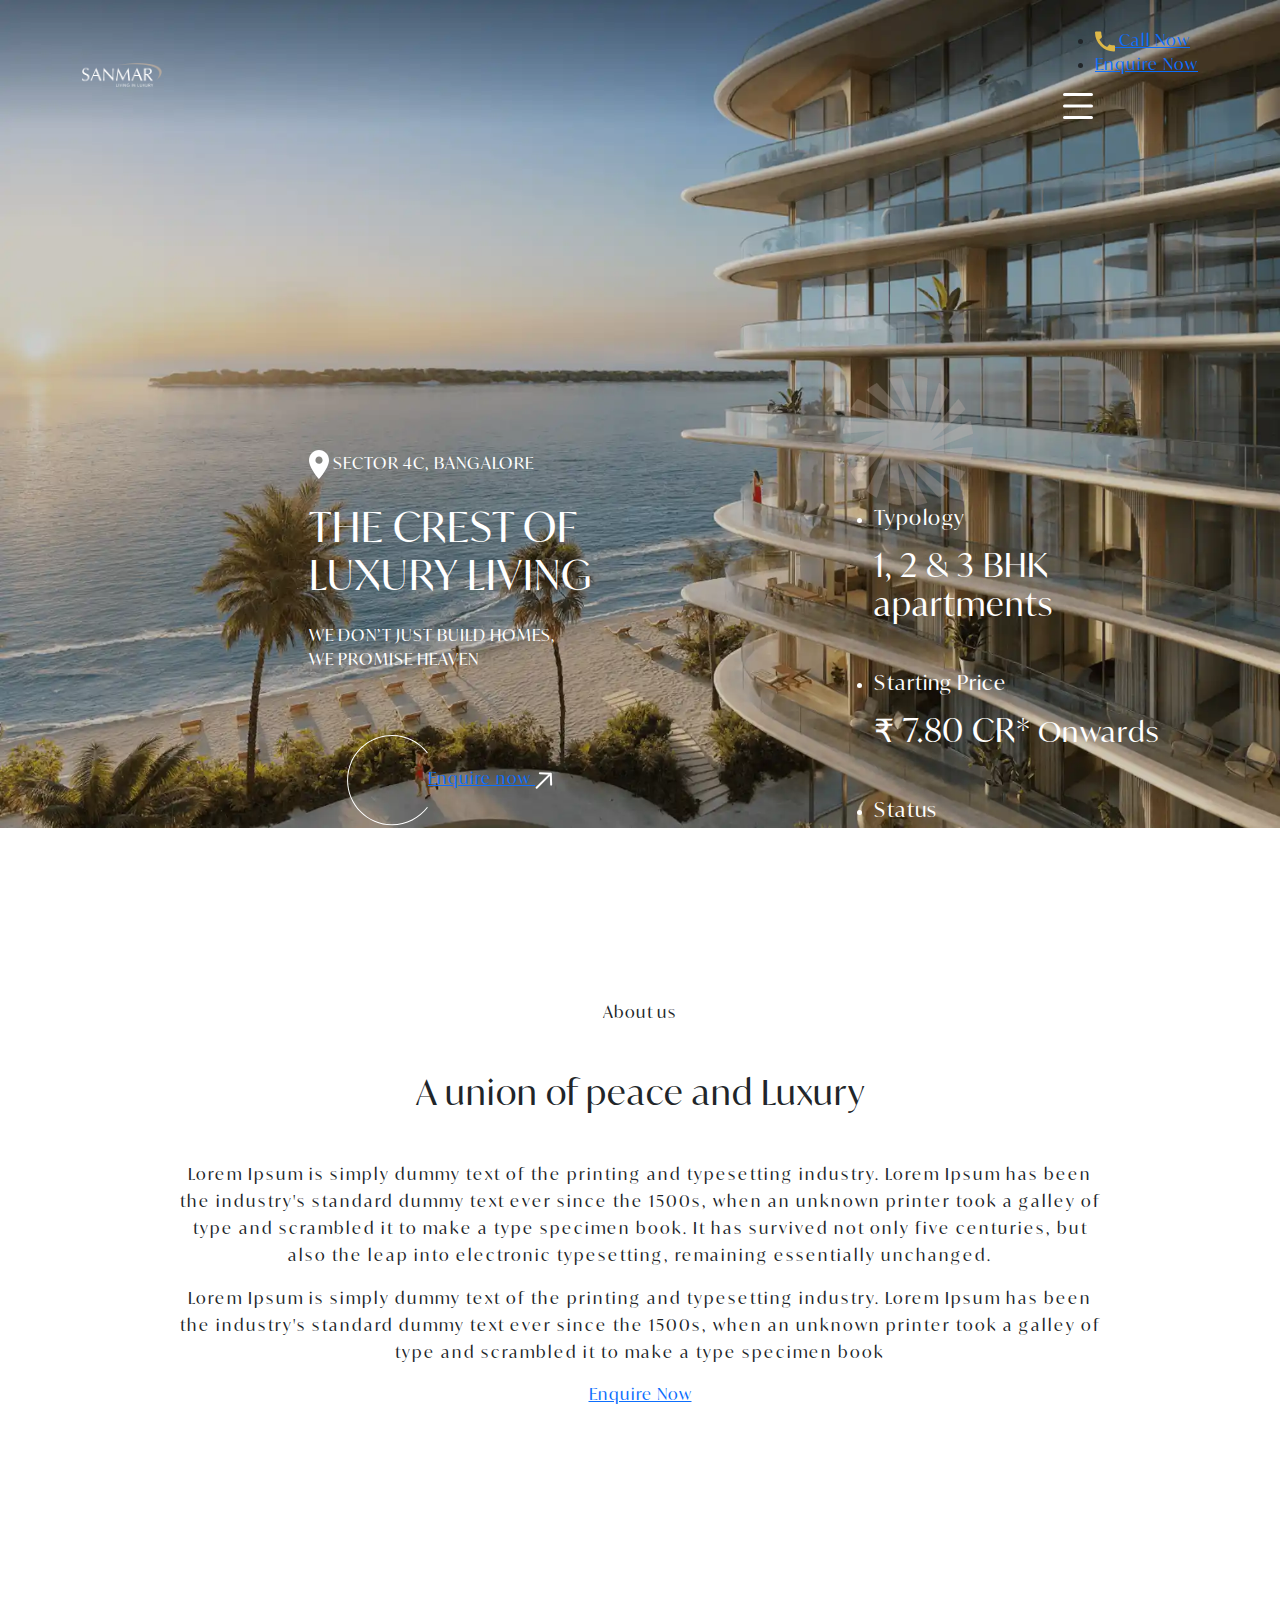
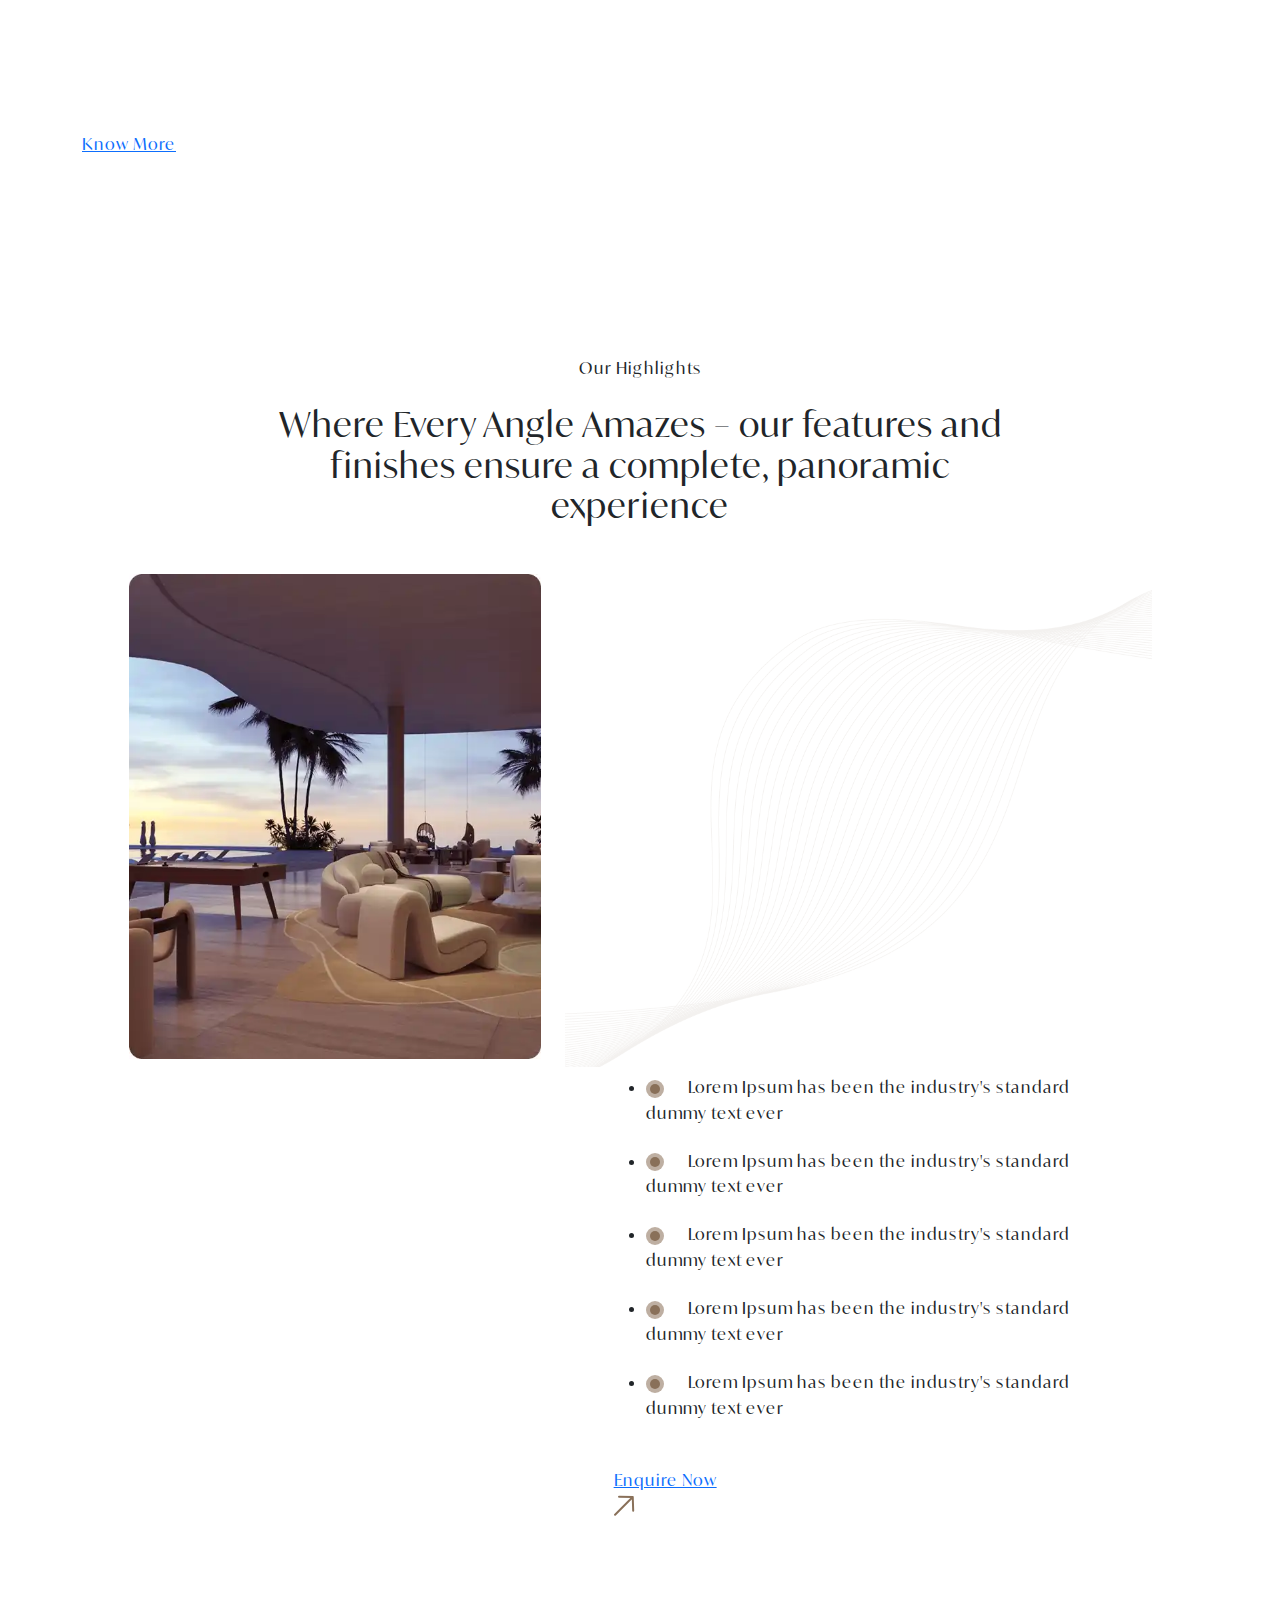
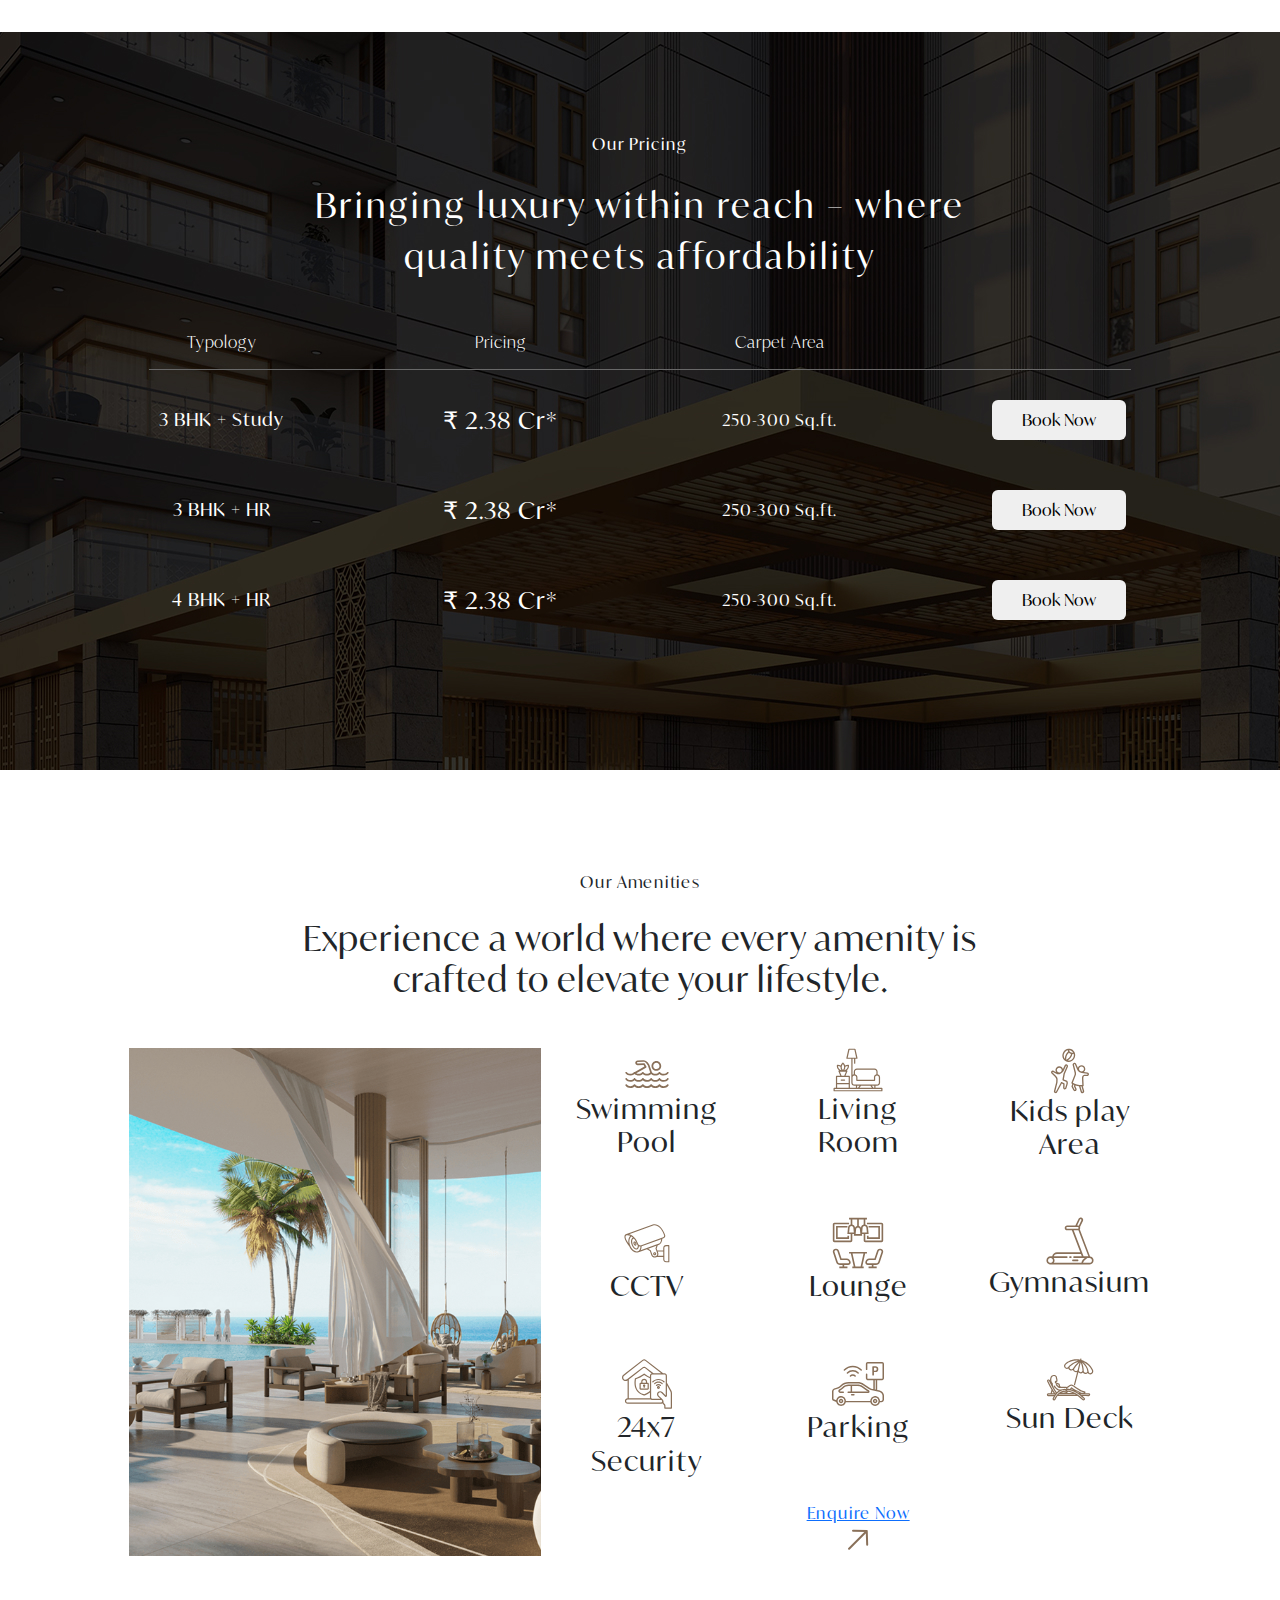
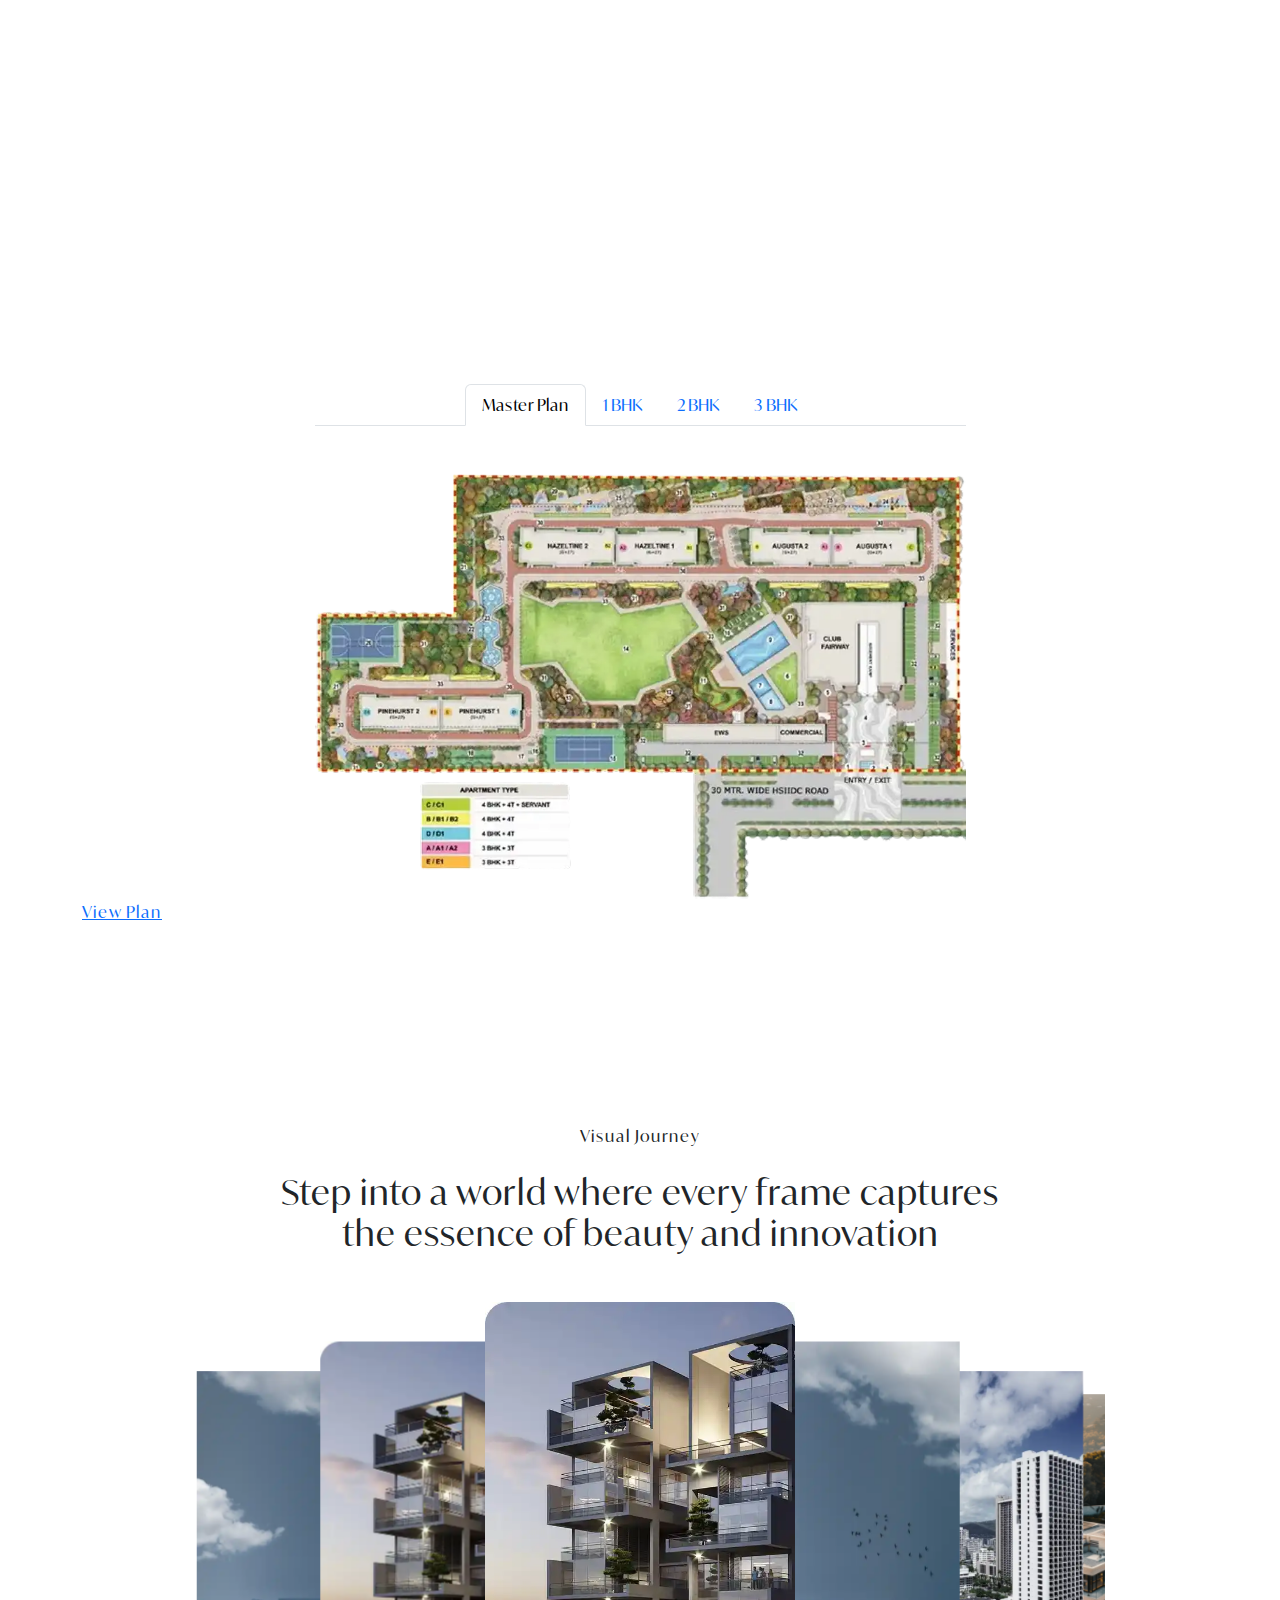
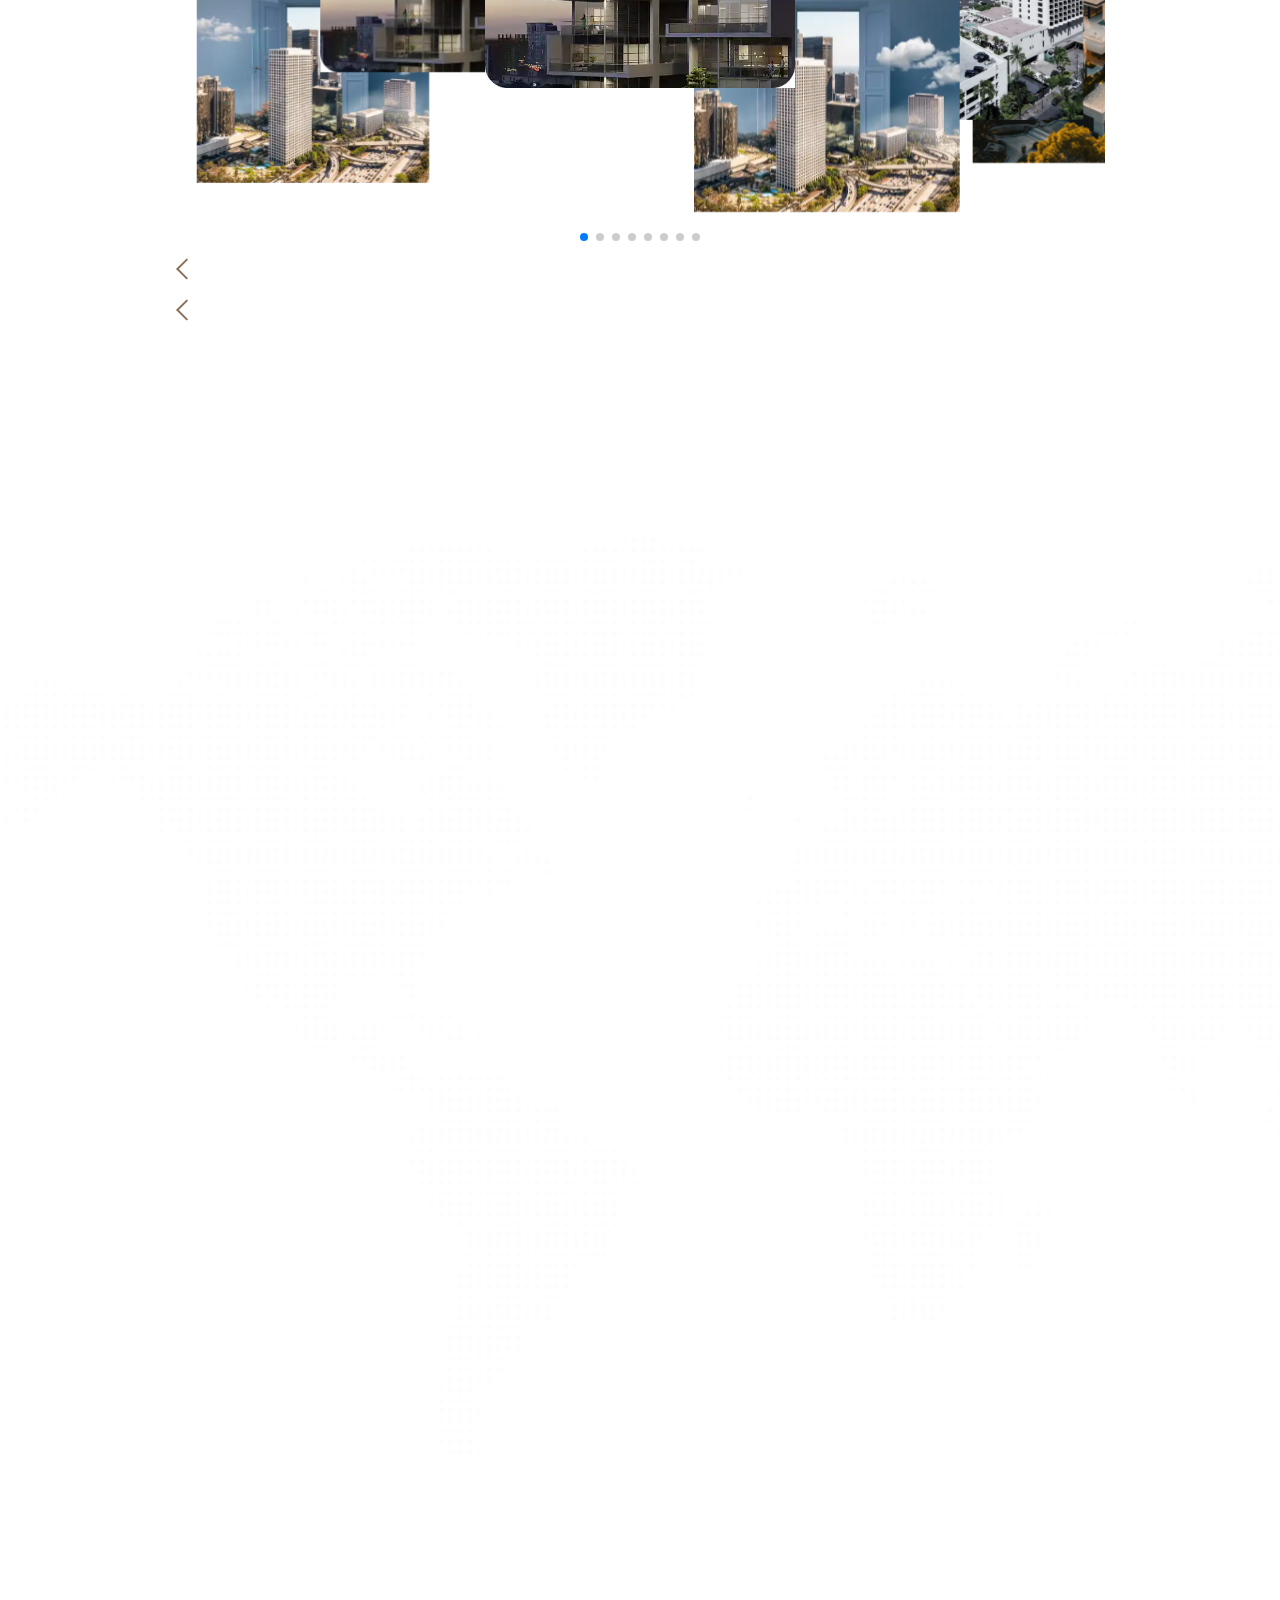
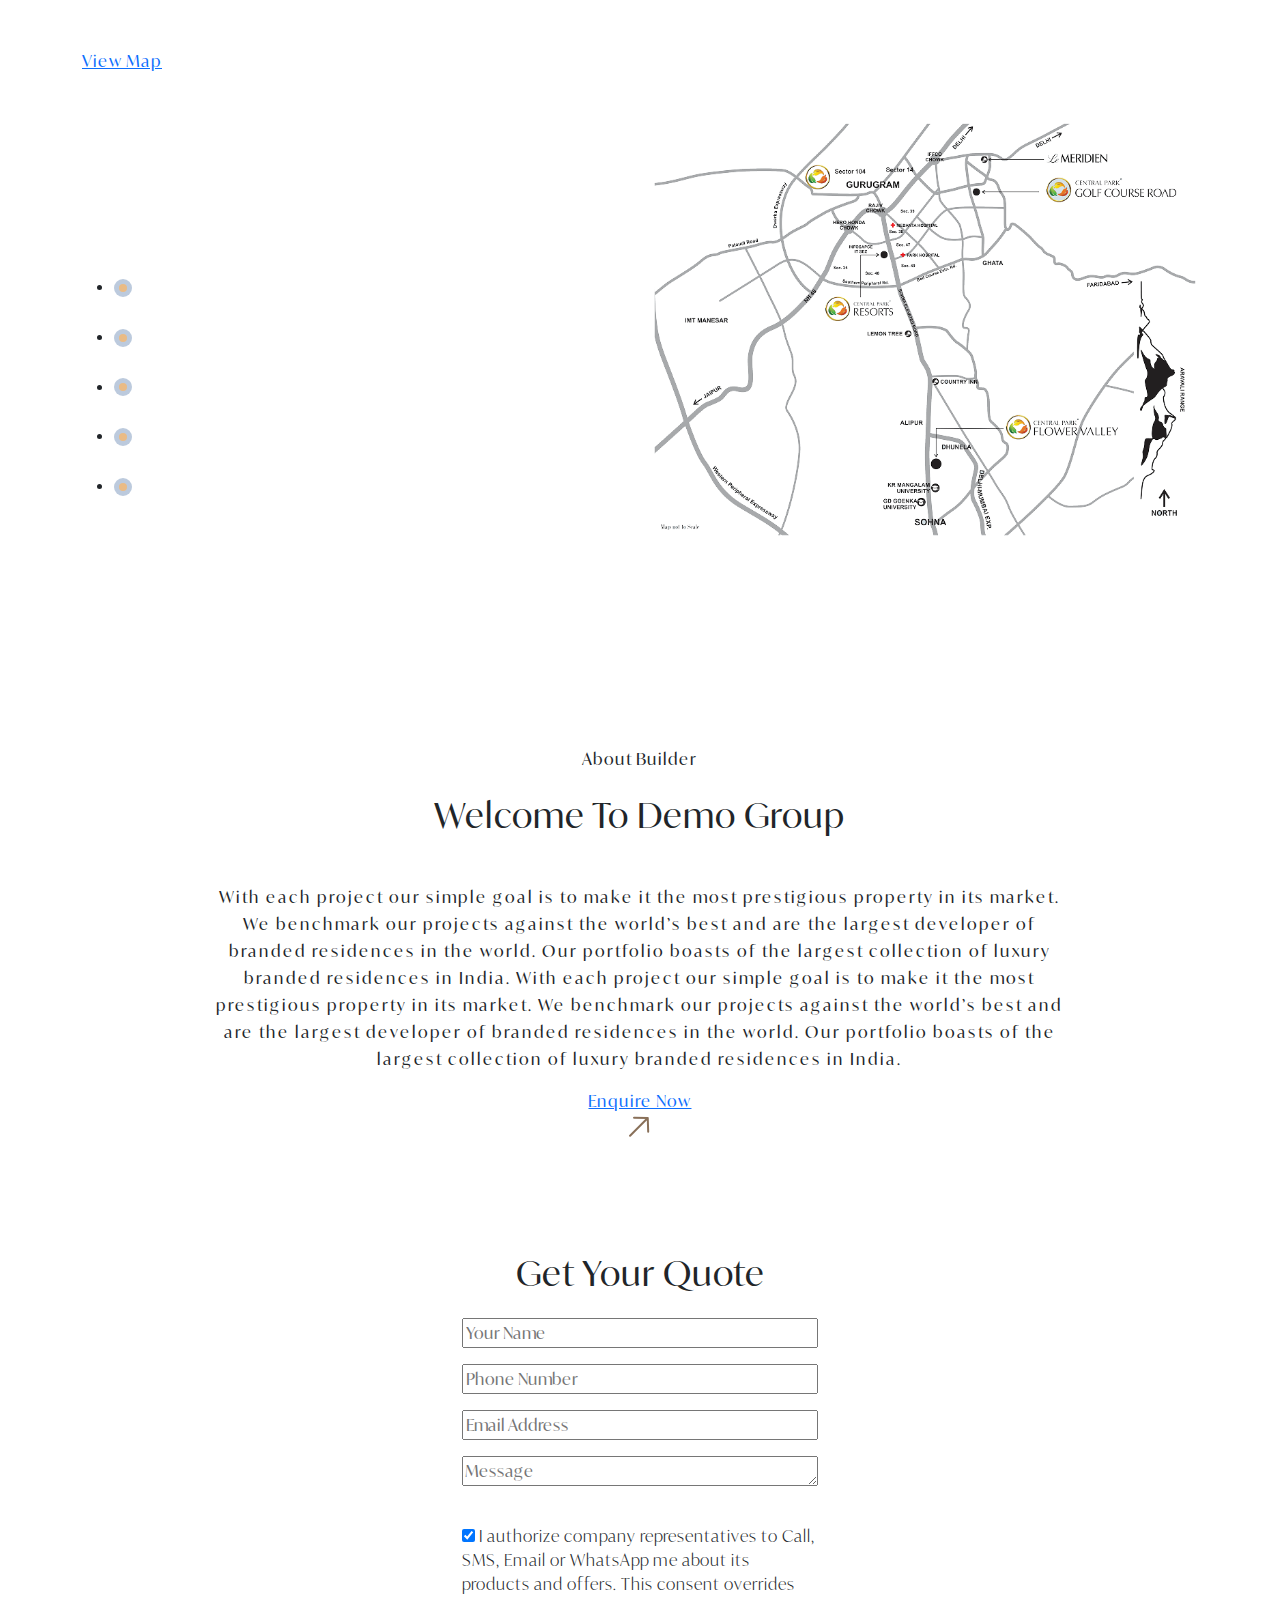
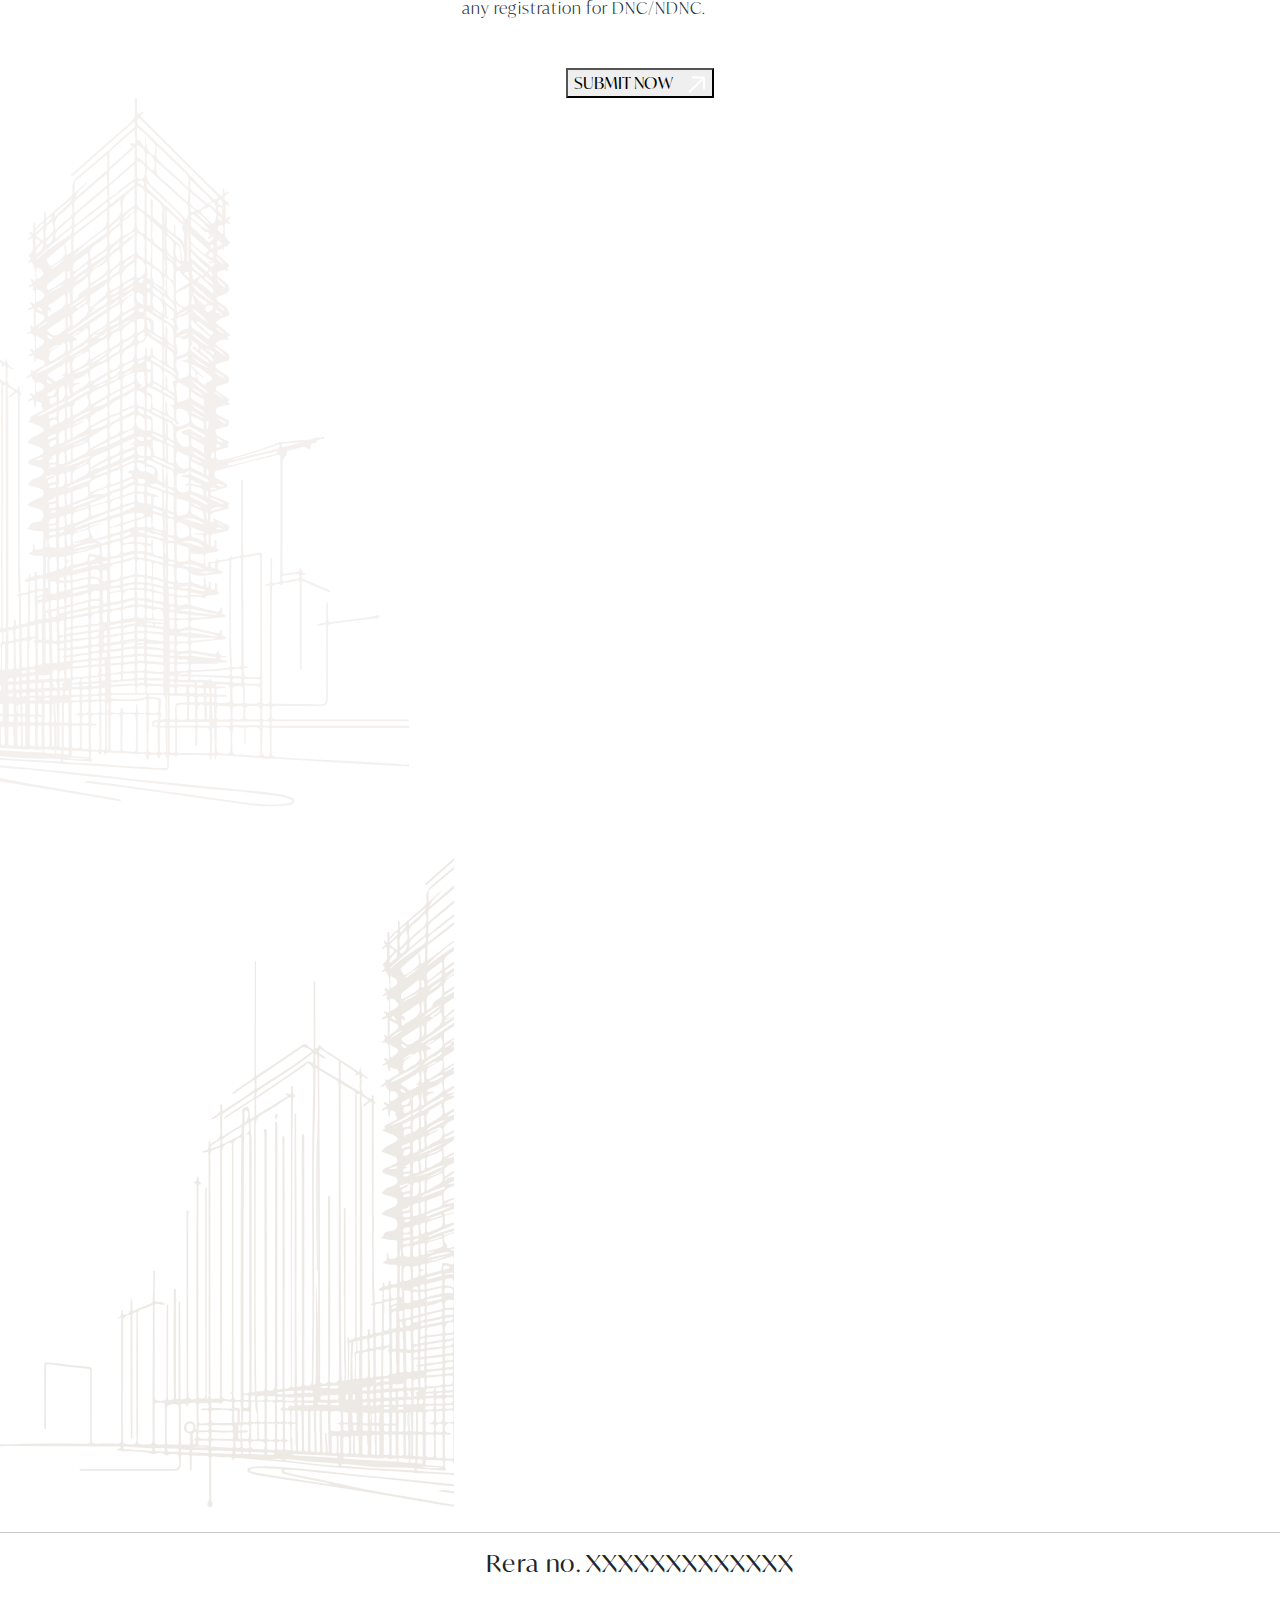
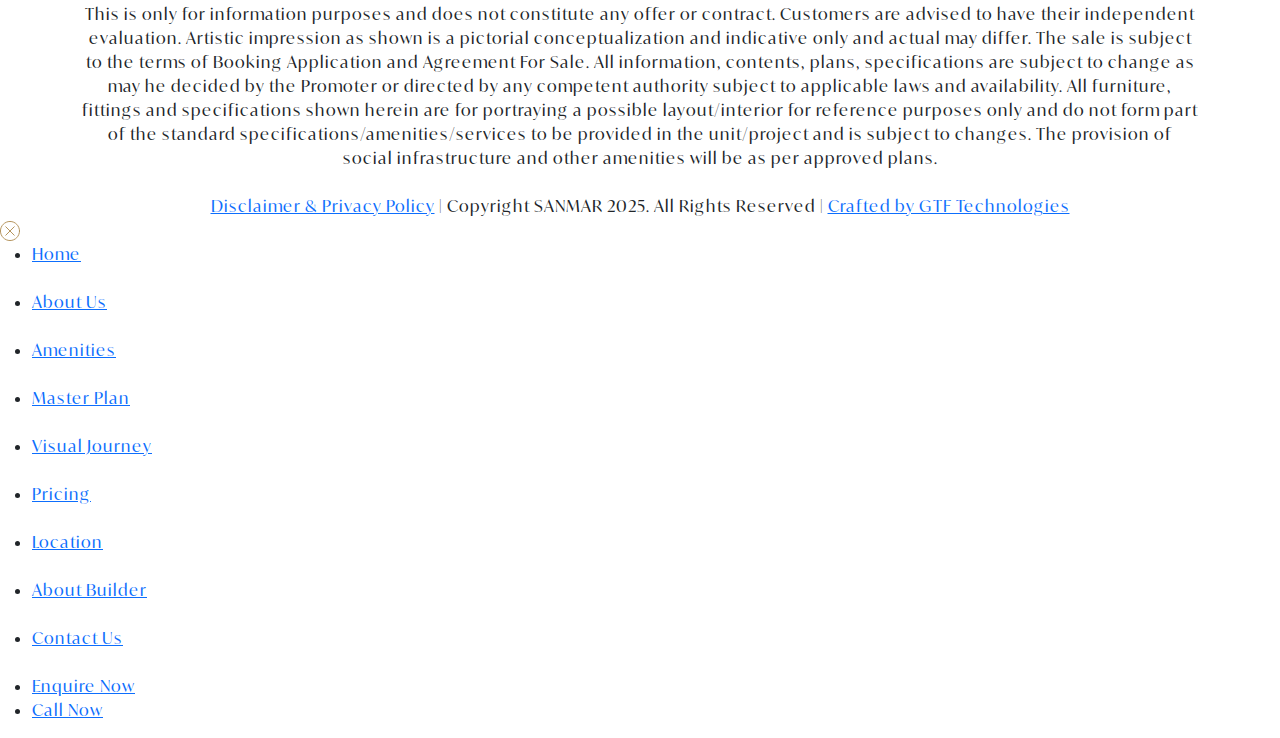
<file: index.html>
<!DOCTYPE html>
<html lang="en">

<head>
  <meta charset="UTF-8" />
  <meta name="viewport" content="width=device-width, initial-scale=1.0" />
  <title>Sanmar</title>
  <link rel="icon" type="image/png" sizes="32x32" href="assets/icons/favicon-32x32.png">
  <link rel="icon" type="image/png" sizes="96x96" href="assets/icons/favicon-96x96.png">
  <link rel="icon" type="image/png" sizes="16x16" href="assets/icons/favicon-16x16.png">
  <link href="https://cdnjs.cloudflare.com/ajax/libs/bootstrap/5.3.0-alpha1/css/bootstrap.min.css" rel="stylesheet" />
  <link rel="stylesheet" href="https://cdn.jsdelivr.net/npm/swiper@11/swiper-bundle.min.css" />
  <link rel="stylesheet" href="https://cdn.jsdelivr.net/npm/@fancyapps/ui/dist/fancybox.css" />
  <link href="assets/css/style.css" rel="stylesheet" />
</head>

<body>
  <header>
    <div class="navbar">
      <div class="container">
        <div class="logo_container d-flex align-items-center">
          <a class="navbar-brand" href="#"><img src="assets/images/logo.png" width="200" alt="logo" /></a>
        </div>
        <div class="contact_detail">
          <ul class="contact_icons">
            <li class="call_now_btn"><a href="tel:+91xxxxxxxxx"><img src="assets/icons/call.svg" alt="virtual_tour" />
                <span>Call Now</span></a></li>
            <li class="enquire_nowbtn_header"><a href="#" data-bs-toggle="modal" data-bs-target="#formModal"
                target="_blank"> <span>Enquire Now</span></a></li>
          </ul>
          <img src="assets/icons/ham_menu.svg" class="ham_menu" alt="ham menu" />
        </div>
      </div>
    </div>
  </header>

  <section class="banner_sec position-relative" id="home">
    <img src="assets/images/bg_banner.webp" lazy="true" class="bg_banner w-100" alt="bg_banner" />
    <div class="absolute_container w-100">
      <div class="container  h-100">
        <div class="row h-100">
          <div class="col-lg-8 d-flex align-items-center justify-content-center">
            <div class="heading_container d-flex flex-column">
              <div class="loc_item">
                <img src="/assets/icons/location.svg" alt="location" />
                <span>SECTOR 4C, BANGALORE</span>
              </div>
              <h1 class="my-4">THE CREST OF <span class="span_txt d-block">LUXURY LIVING</span> </h1>
              <div class="content-container">
                <p>WE DON’T JUST BUILD HOMES, <span class="d-lg-block"></span>
                  WE PROMISE HEAVEN</p>
                <div class="text-center  mt-5 pt-3">
                  <a href="#" data-bs-toggle="modal" data-bs-target="#formModal" class="enquire_btn"><img
                      src="/assets/icons/rounded_circle.svg" class="circle_img" alt="rounded_circle" />Enquire now <img
                      class="right_arrow" src="/assets/icons/arrow_tilt.svg" alt="" /></a>
                </div>
              </div>
            </div>
          </div>
          <div class="col-lg-4 d-lg-block d-none position-relative mt-auto">
            <img src="assets/icons/rounded_circle_sp.png" class="rounded_circle_sp" alt="" />
            <ul class="pricing_container">
              <li class="mb-5">
                <h5 class="mb-3  border_line">Typology <span class="gradient_line"></span></h5>
                <h2>1, 2 & 3 BHK apartments</h2>
              </li>
              <li class="mb-5">
                <h5 class="mb-3  border_line">Starting Price <span class="gradient_line"></span></h5>
                <h2>₹ <span class="price">7.80</span> CR* <small>Onwards</small></h2>
              </li>
              <li>
                <h5 class="border_line mb-4">Status <span class="gradient_line"></span></h5>
                <h2 class="mt-3">Under Construction</h2>
              </li>
            </ul>
          </div>
        </div>
      </div>
    </div>
  </section>
  <section class="pt-4 pricing_mob_container d-lg-none d-block">
    <div class="container">
      <ul class="pricing_container">
        <li>
          <h5 class="border_line">Typology </h5>
          <span class="gradient_line"></span>
          <h2>1, 2 & 3 BHK apartments</h2>
        </li>
        <li>
          <h5 class="border_line">Starting Price </h5>
          <span class="gradient_line"></span>
          <h2>₹ <span class="price">7.80</span> CR* <small>Onwards</small></h2>
        </li>
        <li>
          <h5 class="border_line">Status </h5>
          <span class="gradient_line"></span>
          <h2>Under Construction</h2>
        </li>
      </ul>
    </div>
  </section>



  <section class="py_section about_sec mb-60" id="about">
    <div class="container m-auto">
      <div class="position-relative image_container d-flex align-items-center justify-content-center   text-center">
        <div class="content_container">
          <div class="sub_heading">
            <span>About us</span>
            <div class="border-gradient"></div>
          </div>
          <h2 class="heading my-4 my-lg-5">A union of peace and Luxury</h2>
          <div class="col-md-10 m-auto content">
            <p class="paragraph">Lorem Ipsum is simply dummy text of the printing and typesetting industry. Lorem Ipsum
              has been the industry's standard dummy text ever since the 1500s, when an unknown printer took a galley of
              type and scrambled it to make a type specimen book. It has survived not only five centuries, but also the
              leap into electronic typesetting, remaining essentially unchanged.</p>
            <p class="paragraph">Lorem Ipsum is simply dummy text of the printing and typesetting industry. Lorem Ipsum
              has been the industry's standard dummy text ever since the 1500s, when an unknown printer took a galley of
              type and scrambled it to make a type specimen book</p>
            <a href="#" data-bs-toggle="modal" data-bs-target="#formModal" class="enquire_btn_cta"><span>Enquire
                Now</span></a>
          </div>
        </div>
      </div>
    </div>
  </section>

  <section class="py_section cta_sec cta_one_banner mb-60 position-relative">
    <div class="container h-100 m-auto">
      <div class="row h-100">
        <div class="col-lg-6 m-auto">
          <h2 class="text-white heading text-lg-start">A Vision For <span class="span_txt d-block">Luxury Living</span>
          </h2>
        </div>
        <div class="col-lg-6 d-lg-block d-none">

        </div>
      </div>

      <a href="#" data-bs-toggle="modal" data-bs-target="#formModal" class="enquire_btn_cta"><span>Know More</span></a>

    </div>
  </section>

  <section class="py_section hightlights_sec">
    <div class="container h-100 m-auto">
      <div class="col-md-8 text-center m-auto">
        <div class="sub_heading mb-4">
          <span>Our Highlights</span>
          <div class="border-gradient"></div>
        </div>
        <h2 class="heading">Where Every Angle Amazes – our features and finishes ensure a complete, panoramic experience
        </h2>
      </div>

      <div class="col-md-11 m-auto">
        <div class="bg-white mt-5 two_cols position-relative overflow-hidden">
          <div class="row">
            <div class="col-lg-5 mb-lg-0 mb-4">
              <img src="assets/images/hightlights/hightlights.webp" class="w-100 " alt="Highlights" />
            </div>
            <div class="col-lg-7  position-relative h-100 m-auto">
              <img src="assets/icons/projct-line.png" class="w-100 blob_img" alt="project line" />
              <div class="col-lg-10 m-auto">

                <ul class="listing_container py-2">
                  <li><img src="assets/icons/circle_img.svg" class="me-4" alt="" /><span>Lorem Ipsum has been the
                      industry's standard dummy text ever</span></li>
                  <div class="partition_line my-4"></div>
                  <li><img src="assets/icons/circle_img.svg" class="me-4" alt="" /><span>Lorem Ipsum has been the
                      industry's standard dummy text ever</span></li>
                  <div class="partition_line my-4"></div>
                  <li><img src="assets/icons/circle_img.svg" class="me-4" alt="" /><span>Lorem Ipsum has been the
                      industry's standard dummy text ever</span></li>
                  <div class="partition_line my-4"></div>
                  <li><img src="assets/icons/circle_img.svg" class="me-4" alt="" /><span>Lorem Ipsum has been the
                      industry's standard dummy text ever</span></li>
                  <div class="partition_line my-4"></div>
                  <li><img src="assets/icons/circle_img.svg" class="me-4" alt="" /><span>Lorem Ipsum has been the
                      industry's standard dummy text ever</span></li>
                  <div class="partition_line my-4"></div>

                </ul>
                <a href="#" data-bs-toggle="modal" data-bs-target="#formModal" class="enquire_now_fullbtn mt-4">
                  <span>
                    Enquire Now
                  </span>
                  <figure>
                    <img src="assets/icons/enquire_now_br.svg" alt="enquire now arrow" />
                  </figure>
                </a>
              </div>

            </div>
          </div>
        </div>
      </div>
    </div>
  </section>



  <section class="py_section cta_sec cta_sec_2" id="pricing">
    <div class="container">
      <div class="col-lg-7 col-12 text-center m-auto">
        <div class="sub_heading mb-4">
          <span class="text-white">Our Pricing</span>
          <div class="border-gradient"></div>
        </div>
        <h2 class="heading text-white">Bringing luxury within reach – where quality meets affordability</h2>
      </div>
      <div class="row justify-content-center mt-5">
        <div class="table_container">
          <ul class="flex_cont table_header pb-3">
            <li class="th fw-300">Typology</li>
            <li class="th fw-300">Pricing</li>
            <li class="th fw-300">Carpet Area</li>
            <li class="th fw-300"></li>
          </ul>
          <ul class="flex_cont">
            <li class="td typology">3 BHK + Study</li>
            <li class="td  pricing">₹ <span>2.38</span> Cr*</li>
            <li class="td area">250-300 Sq.ft.</li>
            <li class="tb"><button data-bs-toggle="modal" data-bs-target="#formModal" class="book-btn">Book Now</button>
            </li>
          </ul>
          <ul class="flex_cont">
            <li class="td typology">3 BHK + HR</li>
            <li class="td pricing">₹ <span>2.38</span> Cr*</li>
            <li class="td area">250-300 Sq.ft.</li>
            <li class="td"><button data-bs-toggle="modal" data-bs-target="#formModal" class="book-btn">Book Now</button>
            </li>
          </ul>
          <ul class="flex_cont">
            <li class="td typology">4 BHK + HR</li>
            <li class="td  pricing">₹ <span>2.38</span> Cr*</li>
            <li class="td area">250-300 Sq.ft.</li>
            <li class="td"><button data-bs-toggle="modal" data-bs-target="#formModal" class="book-btn">Book Now</button>
            </li>
          </ul>
        </div>
      </div>
    </div>
  </section>



  <section class="py_section amenities_sec " id="amenities">
    <div class="container h-100 m-auto">
      <div class="col-lg-8 text-center m-auto">
        <div class="sub_heading mb-4">
          <span>Our Amenities</span>
          <div class="border-gradient"></div>
        </div>
        <h2 class="heading">Experience a world where every amenity is crafted to elevate your lifestyle.</h2>
      </div>
      <div class="col-lg-11 m-auto">
        <div class="row mt-5">
          <div class="col-lg-5 mb-lg-0 mb-4">
            <img src="assets/images/amenities/amenities_main_image.jpg" alt="amenities banner" class="w-100" />
          </div>
          <div class="col-lg-7 m-auto text-center">
            <div class="row row-cols-3 g-4 g-lg-5 mb-3">
              <div class="col">
                <div class="amenities_itm">
                  <img src="assets/images/amenities/icon_swimming.svg" alt="swimming" />
                  <h3>Swimming Pool</h3>
                </div>
              </div>
              <div class="col">
                <div class="amenities_itm">
                  <img src="assets/images/amenities/icon_living_room.svg" alt="living_room" />
                  <h3>Living Room</h3>
                </div>
              </div>
              <div class="col">
                <div class="amenities_itm">
                  <img src="assets/images/amenities/icon_kids_play.svg" alt="kids_play_area" />
                  <h3>Kids play Area</h3>
                </div>
              </div>
              <div class="col">
                <div class="amenities_itm">
                  <img src="assets/images/amenities/icon_camera.svg" alt="camera" />
                  <h3>CCTV</h3>
                </div>
              </div>
              <div class="col">
                <div class="amenities_itm">
                  <img src="assets/images/amenities/icon_lounge.svg" alt="lounge" />
                  <h3>Lounge</h3>
                </div>
              </div>
              <div class="col">
                <div class="amenities_itm">
                  <img src="assets/images/amenities/icon_gym.svg" alt="gym" />
                  <h3>Gymnasium</h3>
                </div>
              </div>
              <div class="col">
                <div class="amenities_itm">
                  <img src="assets/images/amenities/icon_security.svg" alt="security" />
                  <h3>24x7 Security</h3>
                </div>
              </div>
              <div class="col">
                <div class="amenities_itm">
                  <img src="assets/images/amenities/icon_parking.svg" alt="parking" />
                  <h3>Parking</h3>
                </div>
              </div>
              <div class="col">
                <div class="amenities_itm">
                  <img src="assets/images/amenities/sun_deck.svg" alt="Sun Deck" />
                  <h3>Sun Deck</h3>
                </div>
              </div>
            </div>
            <a href="#" data-bs-toggle="modal" data-bs-target="#formModal" class="enquire_now_fullbtn  mt-5">
              <span>
                Enquire Now
              </span>
              <figure>
                <img src="assets/icons/enquire_now_br.svg" alt="enquire now arrow" />
              </figure>
            </a>
          </div>
        </div>
      </div>
    </div>
  </section>

  <section class="py_section position-relative master_plan_sec mb-60" id="masterplan_sec">
    <div class="container">
      <div class="col-lg-8 col-12  text-center m-auto">
        <div class="sub_heading mb-4">
          <span class="text-white">Master & Floor Plans</span>
          <div class="border-gradient"></div>
        </div>
        <h2 class="heading text-white">Experience affordable luxury, where style and quality unite to create a more
          attainable refined lifestyle</h2>
      </div>
      <div class="col-md-7 mx-auto mt-5">

        <nav>
          <div class="nav justify-content-center nav-tabs" id="nav-tab" role="tablist">
            <button class="nav-link active" id="nav-home-tab" data-bs-toggle="tab" data-bs-target="#master-plan"
              type="button" role="tab" aria-controls="master-plan" aria-selected="true">Master Plan</button>
            <button class="nav-link" id="nav-profile-tab" data-bs-toggle="tab" data-bs-target="#one-bhk" type="button"
              role="tab" aria-controls="one-bhk" aria-selected="false">1 BHK </button>
            <button class="nav-link" id="nav-contact-tab" data-bs-toggle="tab" data-bs-target="#three-bhk" type="button"
              role="tab" aria-controls="three-bhk" aria-selected="false">2 BHK </button>
            <button class="nav-link" id="three-bhk-tab" data-bs-toggle="tab" data-bs-target="#four-bhk" type="button"
              role="tab" aria-controls="four-bhk" aria-selected="false">3 BHK </button>
          </div>

        </nav>
        <div class="tab-content mt-5" id="nav-tabContent">
          <div class="tab-pane fade show active" id="master-plan" role="tabpanel" aria-labelledby="master-plan-tab">
            <a href="assets/images/masterplan/master-plan_1.webp" data-fancybox="masterplan">
              <img src="assets/images/masterplan/master-plan_1.webp" class="w-100" alt="master plan one" />
            </a>
          </div>
          <div class="tab-pane fade" id="one-bhk" role="tabpanel" aria-labelledby="one-bhk-tab">
            <a href="assets/images/masterplan/master-plan_1.webp" data-fancybox="masterplan">
              <img src="assets/images/masterplan/master-plan_1.webp" class="w-100" alt="master plan one" />
            </a>
          </div>
          <div class="tab-pane fade" id="three-bhk" role="tabpanel" aria-labelledby="three-bhk-tab">
            <a href="assets/images/masterplan/master-plan_1.webp" data-fancybox="masterplan">
              <img src="assets/images/masterplan/master-plan_1.webp" class="w-100" alt="master plan one" />
            </a>
          </div>
          <div class="tab-pane fade" id="four-bhk" role="tabpanel" aria-labelledby="four-bhk-tab">
            <a href="assets/images/masterplan/master-plan_1.webp" data-fancybox="masterplan">
              <img src="assets/images/masterplan/master-plan_1.webp" class="w-100" alt="master plan one" />
            </a>
          </div>
        </div>
      </div>

      <a data-bs-toggle="modal" data-bs-target="#formModal" class="enquire_btn_cta"><span>View Plan</span></a>
  </section>


  <section class="py_section amenities_sec " id="visual_sec">
    <div class="container h-100 m-auto position-relative">
      <div class="col-lg-8 text-center m-auto">
        <div class="sub_heading mb-4">
          <span>Visual Journey</span>
          <div class="border-gradient"></div>
        </div>
        <h2 class="heading">Step into a world where every
          frame captures the essence of beauty and innovation</h2>
      </div>
      <div class="col-lg-10 m-auto">
        <div class="mt-5 ">
          <div class="swiper" id="swiperCoverflowSlider">
            <div class="swiper-wrapper">
              <div class="swiper-slide">
                <img class="w-100" src="assets/images/visual_journey/visual_journey_1.webp" alt="visual_journey" />
              </div>
              <div class="swiper-slide">
                <img class="w-100" src="assets/images/visual_journey/visual_journey_2.webp" alt="visual_journey" />
              </div>
              <div class="swiper-slide">
                <img class="w-100" src="assets/images/visual_journey/visual_journey_3.webp" alt="visual_journey" />
              </div>
              <div class="swiper-slide">
                <img class="w-100" src="assets/images/visual_journey/visual_journey_4.webp" alt="visual_journey" />
              </div>
              <div class="swiper-slide">
                <img class="w-100" src="assets/images/visual_journey/visual_journey_5.webp" alt="visual_journey" />
              </div>
              <div class="swiper-slide">
                <img class="w-100" src="assets/images/visual_journey/visual_journey_1.webp" alt="visual_journey" />
              </div>
              <div class="swiper-slide">
                <img class="w-100" src="assets/images/visual_journey/visual_journey_2.webp" alt="visual_journey" />
              </div>
              <div class="swiper-slide">
                <img class="w-100" src="assets/images/visual_journey/visual_journey_1.webp" alt="visual_journey" />
              </div>
            </div>
            <div class="swiper-pagination"></div>
          </div>

          <div class="arrow_container">
            <figure class="slide_arrow prev-arrow">
              <img src="assets/icons/arrow-slide-prev.svg" alt="prev arrow" />
            </figure>
            <figure class="slide_arrow next-arrow">
              <img src="assets/icons/arrow-slide-prev.svg" alt="prev arrow" />
            </figure>
          </div>
        </div>
      </div>
    </div>
  </section>




  <section class="py_section position-relative location_sec mb-60" id="location_advantage_sec">
    <img src="assets/images/location/location-texture.svg" class="location-texture" alt="location-texture" />
    <div class="container position-relative">
      <div class="col-lg-7 col-12  text-center m-auto">
        <div class="sub_heading mb-4">
          <span class="text-white">Our Location</span>
          <div class="border-gradient"></div>
        </div>
        <h2 class="heading text-white">Access to Everything, Steps from Everywhere – Your
          Perfect Location Awaits</h2>

      </div>

      <a class="enquire_btn_cta" href="#" data-bs-toggle="modal" data-bs-target="#formModal"><span>View Map</span></a>

      <div class="row mt-5 position-relative">
        <div class="col-lg-6 my-auto position-relative order-lg-0 order-1 mb-lg-0 mb-5">
          <ul class="listing_container py-2">
            <li><img src="assets/icons/rounded_circle_wsh.svg" class="me-4" alt="" /><span class="text-white"><strong>5
                  minutes</strong> from the KMP Expressway</span></span></li>
            <div class="partition_line my-4"></div>
            <li><img src="assets/icons/rounded_circle_wsh.svg" class="me-4" alt="" /><span class="text-white"><strong>5
                  minutes</strong> from the KMP Expressway</span></li>
            <div class="partition_line my-4"></div>
            <li><img src="assets/icons/rounded_circle_wsh.svg" class="me-4" alt="" /><span class="text-white"><strong>5
                  minutes</strong> from the KMP Expressway</span></li>
            <div class="partition_line my-4"></div>
            <li><img src="assets/icons/rounded_circle_wsh.svg" class="me-4" alt="" /><span class="text-white"><strong>5
                  minutes</strong> from the KMP Expressway</span></li>
            <div class="partition_line my-4"></div>
            <li><img src="assets/icons/rounded_circle_wsh.svg" class="me-4" alt="" /><span class="text-white"><strong>5
                  minutes</strong> from the KMP Expressway</span></li>
            <div class="partition_line my-4"></div>

          </ul>

        </div>
        <div class="col-lg-6">
          <img src="assets/images/location/location-map.png" class="w-100" alt="location" />
        </div>
      </div>
    </div>
  </section>
  <section class="py_section" id="about_developer">
    <div class="col-md-8 text-center m-auto">
      <div class="sub_heading mb-4">
        <span>About Builder</span>
        <div class="border-gradient"></div>
      </div>
      <h2 class="heading">Welcome To Demo Group</h2>
      <p class="mt-5 paragraph">With each project our simple goal is to make it the most prestigious property in its
        market. We benchmark our projects against the world’s best and are the largest developer of branded residences
        in the world. Our portfolio boasts of the largest collection of luxury branded residences in India. With each
        project our simple goal is to make it the most prestigious
        property in its market. We benchmark our projects against the world’s best and are the largest developer
        of branded residences in the world. Our portfolio boasts of the largest collection of
        luxury branded residences in India.</p>
      <a href="#" data-bs-toggle="modal" data-bs-target="#formModal" class="enquire_now_fullbtn mt-4">
        <span>
          Enquire Now
        </span>
        <figure>
          <img src="assets/icons/enquire_now_br.svg" alt="enquire now arrow" />
        </figure>
      </a>
    </div>
  </section>
  <section class="pt-0 position-relative contact_sec" id="contact_us">
    <div class="container ">
      <div class="row">
        <div class="col-lg-4 m-auto">
          <h2 class="heading text-center">Get Your Quote</h2>
          <form
            onsubmit="event.preventDefault(); submitForm(2, 'qSenderName', 'qMobileNo', 'qEmailID', 'qMessage', window.AgentInfo.vProject)"
            class="text-center">
            <div class="input_container mb-3">
              <input type="text" class="w-100" id="qSenderName" placeholder="Your Name" />
            </div>
            <div class="input_container  mb-3">
              <input type="text" class="w-100" id="qMobileNo" placeholder="Phone Number" />
            </div>
            <div class="input_container  mb-3">
              <input type="text" class="w-100" id="qEmailID" placeholder="Email Address" />
            </div>
            <div class="input_container ">
              <textarea name="message" rows="1" maxlength="350" id="qMessage" placeholder="Message"
                class="w-100 mb-3 resize-none"></textarea>
            </div>
            <label class="checkbox_div mt-3 text-start fw-300" for="termsandCond">
              <input type="checkbox" id="termsandCond" checked />
              <span>I authorize company representatives to Call, SMS, Email or WhatsApp me about its products and
                offers. This consent overrides any registration for DNC/NDNC.</span>
            </label>

            <button type="submit" class="know_more_btn m-auto mt-lg-5 mt-4 justify-content-center">SUBMIT NOW
              <span class="arrow_circle"><img src="assets/icons/arrow_tilt.svg" alt="" />
              </span>
            </button>
          </form>


        </div>
        <!-- <div class="col-md-6"></div> -->
      </div>

    </div>
    <img src="assets/images/contact/building_left.svg" class="buidling_frame building_left d-lg-block d-none"
      alt="buildingfram" />
    <img src="assets/images/contact/building_right.svg" class="buidling_frame d-lg-block d-none" alt="buildingfram" />

    </div>
  </section>
  <hr />

  <footer class="text-center">
    <div class="container">
      <h4 class="rera_txt">Rera no. XXXXXXXXXXXXX</h4>
      <p class="description my-4">This is only for information purposes and does not constitute any offer or contract.
        Customers are advised to have their independent evaluation. Artistic impression as shown is a pictorial
        conceptualization and indicative only and actual may differ. The sale is subject to the terms of Booking
        Application and Agreement For Sale. All information, contents, plans, specifications are subject to change as
        may he decided by the Promoter or directed by any competent authority subject to applicable laws and
        availability. All furniture, fittings and specifications shown herein are for portraying a possible
        layout/interior for reference purposes only and do not form part of the standard
        specifications/amenities/services to be provided in the unit/project and is subject to changes. The provision of
        social infrastructure and other amenities will be as per approved plans.
      </p>
      <p class="desclaimer_txt mb-0"><a href="disclaimer.html">Disclaimer & Privacy Policy</a> | Copyright SANMAR 2025.
        All
        Rights Reserved | <a href="https://www.gtftechnologies.com/" target="_blank">Crafted by GTF Technologies</a></p>
    </div>
  </footer>


  <div class="sidebar_menu bg_slide_clr">
    <div class="cross_icon cross_icon_side">
      <img src="assets/icons/cross.svg" height="20" width="20" />
    </div>
    <ul>
      <li class="mb-lg-4 mb-3"><a href="#home">Home</a></li>
      <li class="mb-lg-4 mb-3"><a href="#about">About Us</a></li>
      <li class="mb-lg-4 mb-3"><a href="#amenities">Amenities</a></li>
      <li class="mb-lg-4 mb-3"><a href="#masterplan_sec">Master Plan</a></li>
      <!-- <li class="mb-lg-4 mb-3"><a href="#floorPlan">Floor Plan</a></li> -->
      <!-- <li class="mb-lg-4 mb-3"><a href="#virtual_tour">Virtual Tour</a></li> -->
      <li class="mb-lg-4 mb-3"><a href="#visual_sec">Visual Journey</a></li>
      <li class="mb-lg-4 mb-3"><a href="#pricing">Pricing</a></li>
      <li class="mb-lg-4 mb-3"><a href="#location_advantage_sec">Location</a></li>
      <li class="mb-lg-4 mb-3"><a href="#about_developer">About Builder</a></li>


      <li class="mb-lg-4 mb-3"><a href="#contact_us">Contact Us</a></li>
    </ul>
  </div>


  <div class="bottom_nav">
    <ul>
      <li><a href="#" data-bs-toggle="modal" data-bs-target="#formModal">Enquire Now</a></li>
      <div class="partition_line"></div>
      <!-- <li><a href="https://tarc.in/tarc-ishva/vr-tour/" target="_blank">Virtual Tour</a></li>
      <div class="partition_line"></div> -->
      <li><a href="tel:+91xxxxxxxxx">Call Now</a></li>
    </ul>
  </div>
  <div class="modal  fade" id="formModal" tabindex="-1" aria-labelledby="formModal" aria-hidden="true">
    <div class="modal-dialog modal-dialog-centered contact_sec">
      <div class="modal-content">
        <div class="modal-body p-lg-5 p-4">
          <div class="cross_icon" data-bs-dismiss="modal" aria-label="Close">
            <img src="assets/icons/cross.svg" height="20" width="20" />
          </div>
          <div class="row">
            <!-- <div class="col-lg-6 mb-lg-0 mb-4">
                    <picture class=" position-relative d-block">
            <source media="(max-width: 767px)" srcset="assets/images/form_side_mob_img.webp" type="image/jpeg">
            <source media="(min-width: 768px)" srcset="assets/images/form_side_img.jpg" type="image/jpeg">
            <img src="assets/images/form_side_img.jpg" class="w-100 elevation_img" alt="elevation">
                          <div class="p-2 art_txt text-white img_txt">Artistic impression</div>

          </picture>


                
              </div> -->
            <div class="col-lg-12 text-lg-start text-center m-auto">
              <div class=" modal_header text-center">
                <img src="assets/images/logo.png" class="modal_logo" alt="tarc logo" />
                <!-- <h2 class="heading text-center ">Get Your Quote</h2> -->
              </div>
              <form
                onsubmit="event.preventDefault(); submitForm(2, 'qSenderNameformmodal', 'qMobileNomodal', 'qEmailIDmodal', 'qMessagemodal', window.AgentInfo.vProject)">
                <div class="input_container">
                  <input type="text" class="w-100" placeholder="Your Name" id="qSenderNameformmodal" />
                </div>
                <div class="input_container">
                  <input type="text" class="w-100" placeholder="Phone Number" id="qMobileNomodal" />
                </div>
                <div class="input_container">
                  <input type="text" class="w-100" placeholder="Email Address" id="qEmailIDmodal" />
                </div>
                <div class="input_container">
                  <textarea name="message" rows="1" maxlength="350" id="qMessagemodal" placeholder="Message"
                    class="w-100 resize-none"></textarea>
                </div>
                <label class="checkbox_div text-start mt-3 fw-300" for="termsandCond">
                  <input type="checkbox" id="termsandCond" checked />
                  <span>I authorize company representatives to Call, SMS, Email or WhatsApp me about its products and
                    offers. This consent overrides any registration for DNC/NDNC.</span>
                </label>
                <button type="submit" class="know_more_btn m-auto mt-4 justify-content-center">SUBMIT NOW
                  <span class="arrow_circle"><img src="assets/icons/arrow_tilt.svg" alt="" />
                  </span>
                </button>
              </form>
            </div>
          </div>
        </div>
      </div>
    </div>
    <script src="https://cdn.jsdelivr.net/npm/swiper@11/swiper-bundle.min.js"></script>
    <script src="https://cdn.jsdelivr.net/npm/@fancyapps/ui/dist/fancybox.umd.js"></script>
    <script src="assets/js/bootstrap.bundle.js"></script>
    <script src="https://code.jquery.com/jquery-3.7.1.js"></script>
    <script defer type="text/javascript" language="javascript">
      var versionUpdate = (new Date()).getTime();
      var script = document.createElement("script");
      script.type = "text/javascript";
      script.src = "https://api2.gtftech.com/scripts/queryform.min.ssl.js?v=" + versionUpdate;
      document.body.appendChild(script);
    </script>
    <script>

      window.AgentInfo = {
        vAgentID: "4615",
        vProject: "TARC Ishva Sector 63 Gurugram",
        vURL: "https://layout.gtftechnologies.com/tarc-demo/",
        thankspageurl: "https://layout.gtftechnologies.com/tarc-demo/thanks.html"
      };

      function submitForm(formId, senderNameId, mobileId, emailId, messageId, vProject) {
        // const submissionAgentInfo = {
        //   ...window.AgentInfo,
        //   vProject: vProject
        //   window.AgentInfo.vProject
        // };
        // const FormInfo = {
        //   SenderControlID: senderNameId,
        //   SenderControlMobileID: mobileId,
        //   SenderControlEmailID: emailId,
        //   SenderControlMsgID: messageId
        // };
        // SubmitQueryData(submissionAgentInfo, FormInfo);
      }

      const swiper = new Swiper('#swiperCoverflowSlider', {
        slidesPerView: 3,
        pagination: {
          el: '.swiper-pagination',
          clickable: true,
          type: 'bullets',
        },
        navigation: {
          nextEl: '.next-arrow',
          prevEl: '.prev-arrow',
        },
        loop: true,
        effect: 'coverflow',
        coverflowEffect: {
          rotate: 0,
          stretch: 92,
          depth: 200,
          modifier: 1,
          slideShadows: false,
        },
        centeredSlides: true,
        breakpoints: {
          // Mobile devices (≤ 640px)
          320: {
            slidesPerView: 1,
            coverflowEffect: {
              stretch: 0,
              depth: 100,
              modifier: 1,
              slideShadows: false,
            },
          },
          // Tablets (≤ 768px)
          641: {
            slidesPerView: 2,
            coverflowEffect: {
              stretch: 50,
              depth: 150,
              modifier: 1,
              slideShadows: false,
            },
          },
          // Desktops (≥ 769px)
          769: {
            slidesPerView: 3,
            coverflowEffect: {
              stretch: 92,
              depth: 200,
              modifier: 1,
              slideShadows: false,
            },
          },
        },
      });

      Fancybox.bind("[data-fancybox]", {
        loop: true,
        buttons: [
          "zoom",
          "slideShow",
          "fullScreen",
          "download",
          "thumbs",
          "close"
        ]
      });

      document.querySelectorAll(".ham_menu, .cross_icon_side").forEach(element => {
        element.addEventListener("click", () => {
          document.querySelector(".sidebar_menu").classList.toggle("active");
        });
      });

      document.querySelectorAll('.sidebar_menu a').forEach(anchor => {
        console.log(anchor)
        anchor.addEventListener('click', function (e) {
          e.preventDefault();
          const targetId = this.getAttribute('href');
          console.log(targetId)
          const targetElement = document.querySelector(targetId);
          if (targetElement) {
            targetElement.scrollIntoView({
              behavior: 'smooth',
              block: 'start'
            });
            document.querySelector(".sidebar_menu").classList.remove("active");
          }
        });
      });
      window.addEventListener('scroll', function () {
        const element = document.querySelector('header');
        const scrollPosition = window.scrollY;

        if (scrollPosition > 100) {
          element.classList.add('fixed');
        } else {
          element.classList.remove('fixed');
        }
      });
      setTimeout(() => {
        $("#formModal").modal("show");
      }, 10000);

    </script>
</body>

</html>
</file>
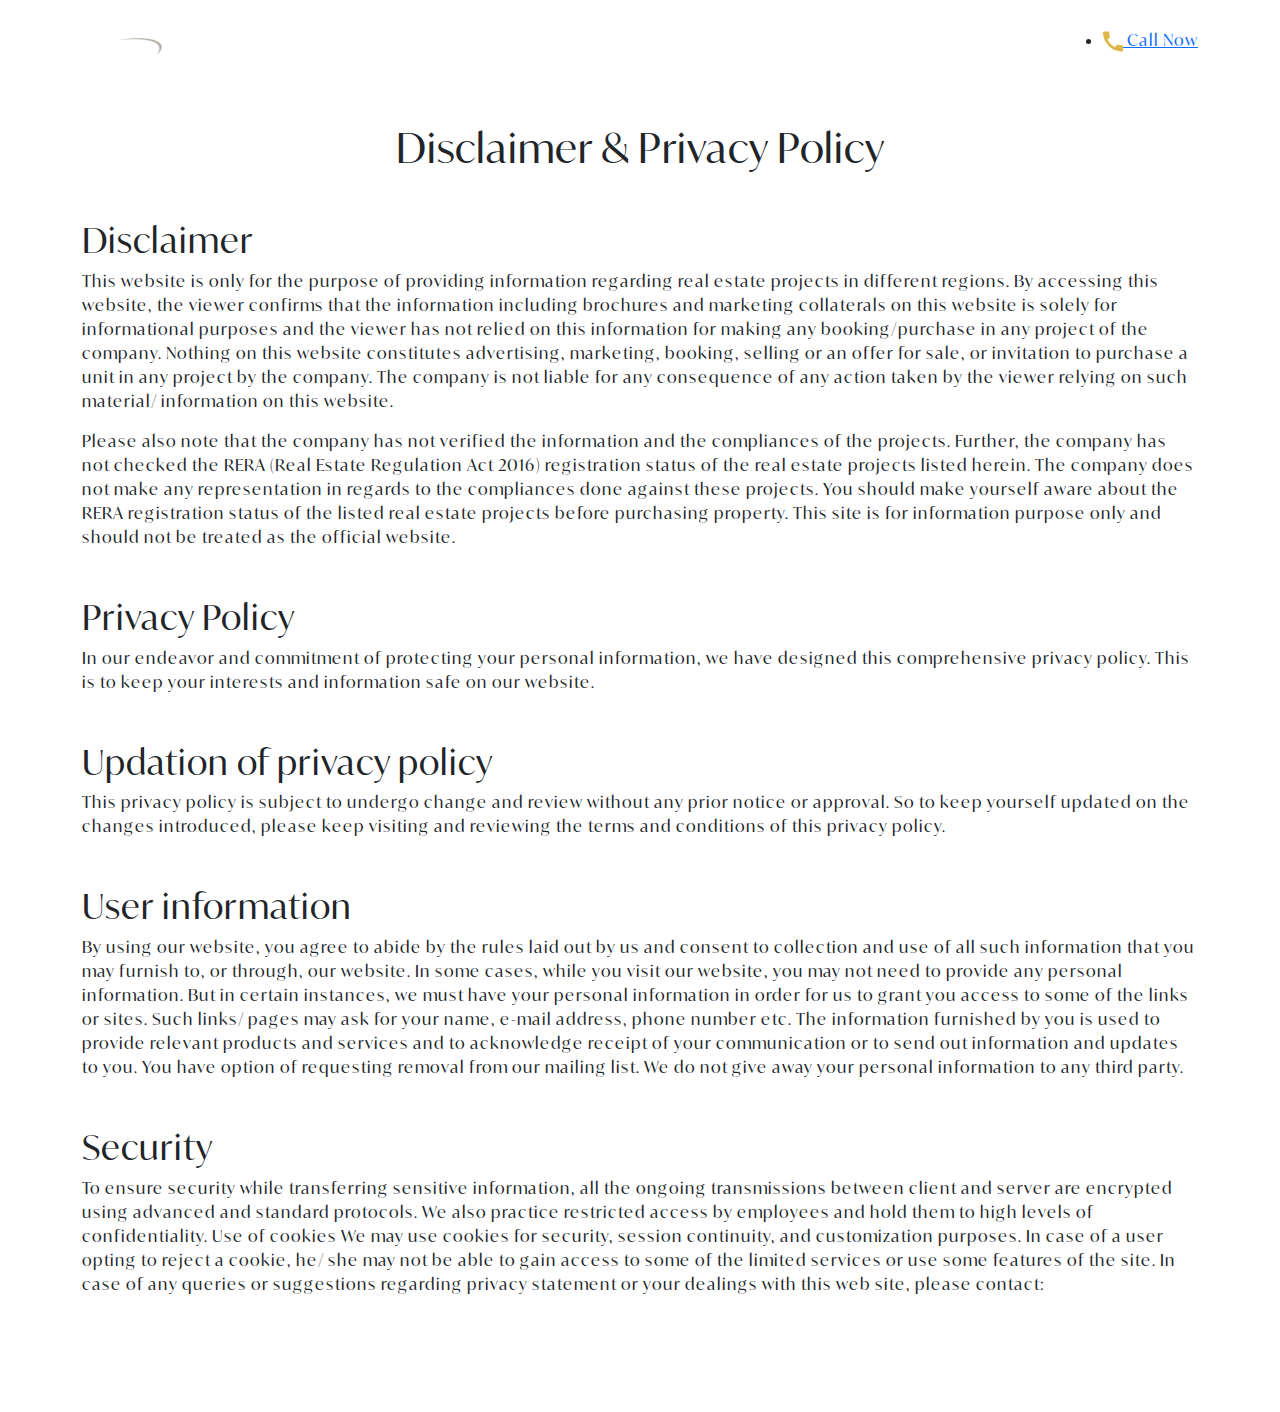
<file: disclaimer.html>
<!DOCTYPE html>
<html lang="en">

<head>
  <meta charset="UTF-8" />
  <meta name="viewport" content="width=device-width, initial-scale=1.0" />
  <title>Sanwar</title>
    <link rel="icon" type="image/png" sizes="32x32" href="assets/icons/favicon-32x32.png">
    <link rel="icon" type="image/png" sizes="96x96" href="assets/icons/favicon-96x96.png">
    <link rel="icon" type="image/png" sizes="16x16" href="assets/icons/favicon-16x16.png">
    <link rel="stylesheet" href="https://cdn.jsdelivr.net/npm/swiper@11/swiper-bundle.min.css" />
    <link rel="stylesheet" href="https://cdn.jsdelivr.net/npm/@fancyapps/ui/dist/fancybox.css"/>
  <link href="assets/css/bootstrap.min.css" rel="stylesheet" />
  <link href="assets/css/style.css" rel="stylesheet" />
</head>

<body>
  <header class="fixed">
    <div class="navbar">
      <div class="container">
        <div class="logo_container d-flex align-items-center">
          <a class="navbar-brand" href="/"><img src="assets/images/logo.png" width="200" alt="logo" /></a>
        </div>
        <div class="contact_detail">
          <ul class="contact_icons">
            <li class="call_now_btn"><a href="tel:+917827178271"><img src="assets/icons/call.svg" alt="virtual_tour" />
                <span>Call Now</span></a></li>
            <!-- <li class="enquir  e_nowbtn_header"><a href="#"  data-bs-toggle="modal" data-bs-target="#formModal" target="_blank"> <span>Enquire Now</span></a></li> -->
          </ul>
        </div>
      </div>
    </div>
  </header>


  <section class="desclaimer_sec position-relative py_section" id="home">
    <div class="container">
    <h1 class="my-4 text-center">Disclaimer & Privacy Policy</h1>

   <h2 class="text-start mb-2 mt-5 heading">Disclaimer</h2> 
<p>This website is only for the purpose of providing information regarding real estate projects in different regions. By accessing this website, the viewer confirms that the information including brochures and marketing collaterals on this website is solely for informational purposes and the viewer has not relied on this information for making any booking/purchase in any project of the company. Nothing on this website constitutes advertising, marketing, booking, selling or an offer for sale, or invitation to purchase a unit in any project by the company. The company is not liable for any consequence of any action taken by the viewer relying on such material/ information on this website.</p>

<p>Please also note that the company has not verified the information and the compliances of the projects. Further, the company has not checked the RERA (Real Estate Regulation Act 2016) registration status of the real estate projects listed herein. The company does not make any representation in regards to the compliances done against these projects. You should make yourself aware about the RERA registration status of the listed real estate projects before purchasing property.
This site is for information purpose only and should not be treated as the official website.</p>

<h2 class="text-start mb-2 mt-5 heading">Privacy Policy</h2>
<p>In our endeavor and commitment of protecting your personal information, we have designed this comprehensive privacy policy. This is to keep your interests and information safe on our website.</p>

<h2 class="text-start mb-2 mt-5 heading">Updation of privacy policy</h2>
<p>This privacy policy is subject to undergo change and review without any prior notice or approval. So to keep yourself updated on the changes introduced, please keep visiting and reviewing the terms and conditions of this privacy policy.</p>

<h2 class="text-start mb-2 mt-5 heading">User information</h2>
<p>By using our website, you agree to abide by the rules laid out by us and consent to collection and use of all such information that you may furnish to, or through, our website. In some cases, while you visit our website, you may not need to provide any personal information. But in certain instances, we must have your personal information in order for us to grant you access to some of the links or sites. Such links/ pages may ask for your name, e-mail address, phone number etc. The information furnished by you is used to provide relevant products and services and to acknowledge receipt of your communication or to send out information and updates to you. You have option of requesting removal from our mailing list. We do not give away your personal information to any third party.</p>

<h2 class="text-start mb-2 mt-5 heading">Security</h2>
<p>To ensure security while transferring sensitive information, all the ongoing transmissions between client and server are encrypted using advanced and standard protocols. We also practice restricted access by employees and hold them to high levels of confidentiality. Use of cookies We may use cookies for security, session continuity, and customization purposes. In case of a user opting to reject a cookie, he/ she may not be able to gain access to some of the limited services or use some features of the site. In case of any queries or suggestions regarding privacy statement or your dealings with this web site, please contact:</p>
</div>
  
  </section>

  <script src="https://cdn.jsdelivr.net/npm/swiper@11/swiper-bundle.min.js"></script>
  <script src="https://cdn.jsdelivr.net/npm/@fancyapps/ui/dist/fancybox.umd.js"></script>
  <script src="assets/js/bootstrap.bundle.js"></script>
  <script src="https://code.jquery.com/jquery-3.7.1.js"></script>
   
</body>

</html>
</file>
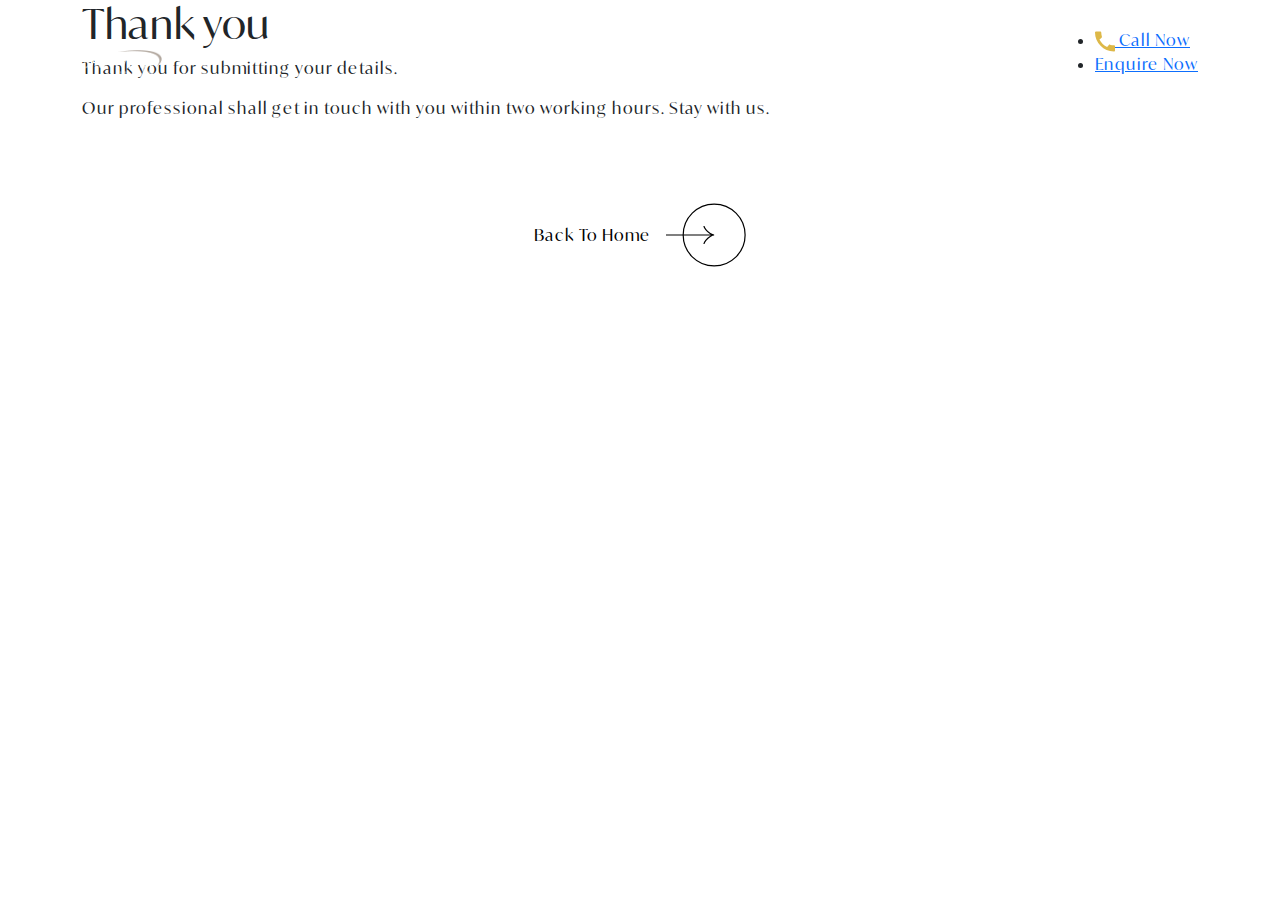
<file: thanks.html>
<!DOCTYPE html>
<html lang="en">

<head>
  <meta charset="UTF-8" />
    <meta name="viewport" content="width=device-width, initial-scale=1.0" />
    <title>TARC Ishva - Luxury 4-Side Open Residences in Gurugram</title>
    <!-- <meta name="description" content="Free Web tutorials"> -->
    <link rel="icon" type="image/png" sizes="32x32" href="assets/icons/favicon-32x32.png">
    <link rel="icon" type="image/png" sizes="96x96" href="assets/icons/favicon-96x96.png">
    <link rel="icon" type="image/png" sizes="16x16" href="assets/icons/favicon-16x16.png">
    <link rel="stylesheet" href="https://cdn.jsdelivr.net/npm/swiper@11/swiper-bundle.min.css" />
    <link rel="stylesheet" href="https://cdn.jsdelivr.net/npm/@fancyapps/ui/dist/fancybox.css"/>
    <link href="assets/css/bootstrap.min.css" rel="stylesheet" />
  <link href="assets/css/style.css" rel="stylesheet" />
</head>

<body>
  <header class="fixed">
    <div class="navbar">
      <div class="container">
        <div class="logo_container d-flex align-items-center">
          <a class="navbar-brand" href="/"><img src="assets/images/logo.png" width="200" alt="logo" /></a>
        </div>
        <div class="contact_detail">
          <ul class="contact_icons">
            <li class="call_now_btn"><a href="tel:+917827178271"><img src="assets/icons/call.svg" alt="virtual_tour" />
                <span>Call Now</span></a></li>
            <li class="enquire_nowbtn_header"><a href="#"  data-bs-toggle="modal" data-bs-target="#formModal" target="_blank"> <span>Enquire Now</span></a></li>
          </ul>
        </div>
      </div>
    </div>
  </header>

  <section class="d-flex thx_pg flex-column justify-content-center align-items-center position-relative" id="home">
      <div class="container">
        <h1>Thank you</h1>
        <p>Thank you for submitting your details.</p>
        <p>Our professional shall get in touch with you within two working hours. Stay with us.</p>
           <a href="/" class="know_more_btn justify-content-center mt-lg-5 pt-4">Back To Home
                  <span class="arrow_circle"><svg width="108" height="86" viewBox="0 0 108 86" fill="none">
                      <circle cx="65" cy="43" r="41.8" stroke="black" stroke-width="1.6" />
                      <path
                        d="M51.2265 31C51.2265 32.272 52.4885 34.1714 53.766 35.7657C55.4085 37.8229 57.3712 39.6177 59.6215 40.9874C61.3087 42.0143 63.3541 43 65 43M65 43C63.3541 43 61.307 43.9857 59.6215 45.0126C57.3712 46.384 55.4085 48.1789 53.766 50.2326C52.4885 51.8286 51.2265 53.7314 51.2265 55M65 43H0"
                        stroke="black" stroke-width="1.6" />
                    </svg>
                  </span>
                </a>
      </div>
  </section>

  <script src="https://cdn.jsdelivr.net/npm/swiper@11/swiper-bundle.min.js"></script>
  <script src="https://cdn.jsdelivr.net/npm/@fancyapps/ui/dist/fancybox.umd.js"></script>
  <script src="assets/js/bootstrap.bundle.js"></script>
  <script src="https://code.jquery.com/jquery-3.7.1.js"></script>
</body>

</html>
</file>
<file: assets/css/style.css>
:root{
  --secondary-color:#686868;

}
@font-face {
  font-family: "IvyMode";
  src: url("/assets/fonts/IvyMode-Regular.woff") format("woff");
  font-weight: 400;
  font-style: normal;
  font-display: swap;
}

@font-face {
  font-family: "IvyMode";
  src: url("/assets/fonts/IvyMode-Light.woff") format("woff");
  font-weight: 300;
  font-style: normal;
  font-display: swap;
}

@font-face {
  font-family: "IvyMode";
  src: url("/assets/fonts/IvyMode-SemiBold.ttf") format("truetype");
  font-weight: 600;
  font-style: normal;
  font-display: swap;
}

@font-face {
  font-family: "IvyMode";
  src: url("/assets/fonts/IvyMode-Bold.ttf") format("truetype");
  font-weight: 700;
  font-style: normal;
  font-display: swap;
}
body {font-family: "IvyMode", Arial, sans-serif;letter-spacing: 1px;}
.fw-300{font-weight: 300;}
.py_section{padding:100px 0;}
.know_more_btn{text-decoration: none;color: #000;display: flex;align-items: center;gap: 15px;}
.know_more_btn svg{width: 80px;}
header{position: absolute;top: 0;left: 0;width: 100%;z-index: 1;padding: 20px 50px;}
header img{max-width: 80px;}
header .ham_menu{width: 30px;margin-right: 30px;}
.heading {text-align: center;font-size: 34px;margin-bottom: 24px;}
.block {display: block;}
.paragraph {line-height: 27px;text-align: center;font-size: 16px;letter-spacing: 2px;}

/* .banner_sec{height: 100vh;} */
.banner_sec{height: 100vh;color:#fff}
.banner_sec .bg_banner{object-fit: cover;}
.banner_sec .absolute_container{position: absolute;bottom: 0;left: 0;width: 100%;}
.banner_sec .banner_item_main .typology,.banner_sec .banner_item_main .price{position: absolute;bottom: 0;text-align: center;}
.banner_sec .banner_item_main .typology{left: 300px;}
.banner_sec .banner_item_main .price{right: 240px;}
.banner_sec .elevation_img{z-index: 1;position: relative;}

.two_column_sec  .absolute_sec .image_container{position: relative;}
.two_column_sec p{line-height: 1.8;}
.two_column_sec  .heading_cont{text-align: justify;right: 0;position: absolute;width: 50%;top:0;height: 100%;right: 10%;}
.two_column_sec  .absolute_sec .absolute_img{position: absolute;left: 0;top: 100px;}
.two_column_sec   .logo_blob{    position: absolute;bottom: 20px;right: -100px;width: 180px;}
.two_column_sec   .content_container{padding-right:120px;line-height: 1.5;}
.two_column_sec .second_sec{margin-top: -80px;}



.cta_sec_1{background: url("/assets/images/cta_one_banner.jpg") no-repeat;}
.cta_sec_2 {background: url("/assets/images/cta_two_banner.jpg") no-repeat;}
.cta_sec {color:#fff}
.cta_sec h2{line-height: 1.5;letter-spacing: 3px;}
.cta_sec .table_container .flex_cont{display: flex;align-items: center;padding: 0;}
.cta_sec .table_container .flex_cont:not(:first-child){margin-bottom: 50px;}
.cta_sec .table_container .flex_cont.table_header::after{content: '';position: absolute;width: 88%;height: 1px;background-color:  var(--secondary-color);bottom: 0;left: 50%;transform: translateX(-50%);}
.cta_sec .table_container .flex_cont.table_header{margin-bottom: 30px;position: relative;}
.cta_sec .table_container .flex_cont li{list-style: none;flex:0 0 calc(25%);text-align: center;}
.cta_sec .table_container .pricing{font-size: 24px;}
.cta_sec .table_container .typology{font-size: 18px;}
.cta_sec .table_container .area{font-size: 16px;}
.cta_sec .table_container .book-btn{border: none;border-radius: 6px;padding: 8px 30px;}

.spirit_sec .overlay_font{font-weight: 700;font-size: 70px;color: #C9C9C91A;}

.cta_sec_2 .small_txt{font-size: 20px;}
</file>
